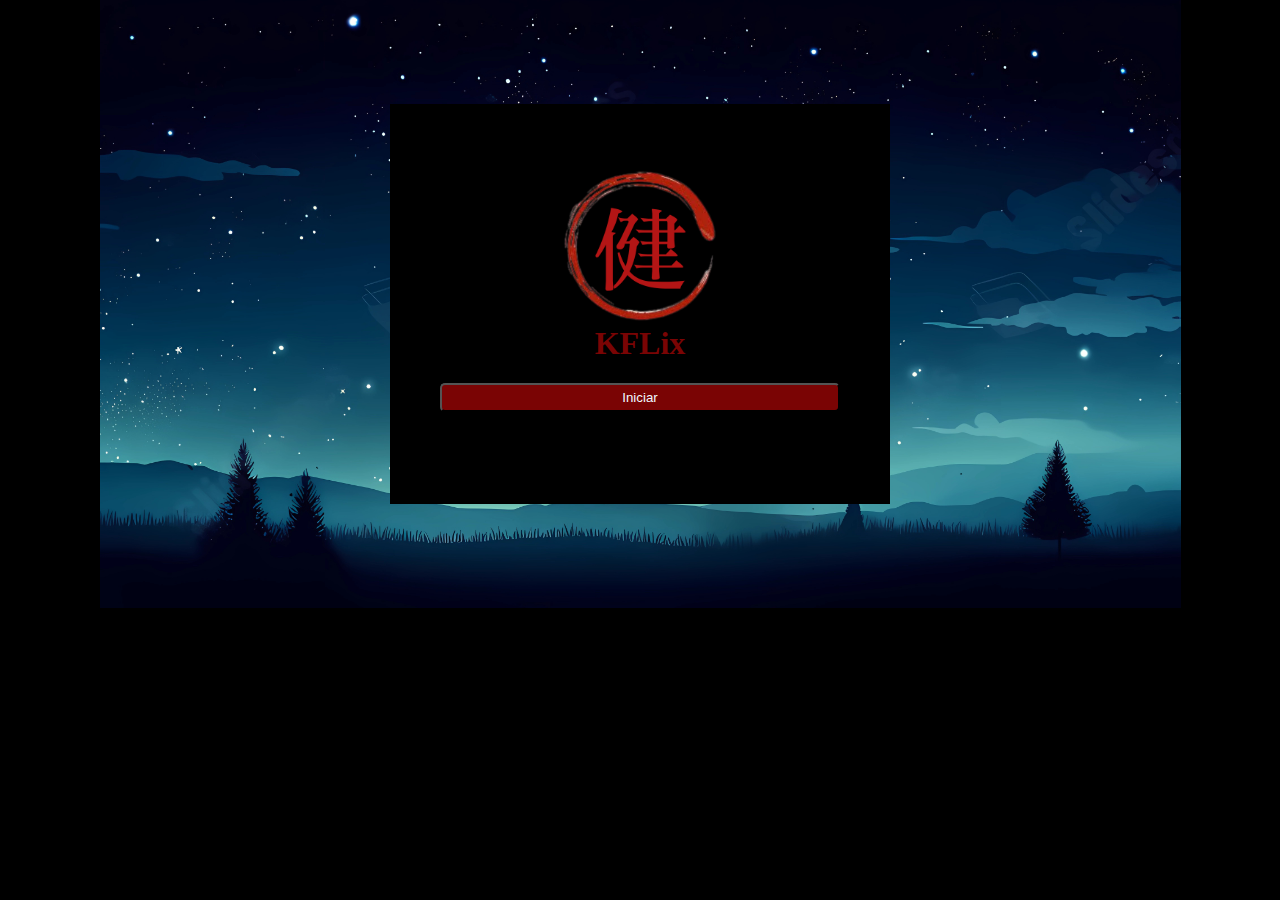
<file: index.html>
<!DOCTYPE html>
<html lang="en">
<head>
    <meta charset="UTF-8">
    <meta name="viewport" content="width=device-width, initial-scale=1.0">
    <link rel="stylesheet" href="style.css">
    <title>Document</title>
</head>
<body>
    <div id="corpo">
        <div id="menu">
            <div id="content">
                <img src="./img/logos/Logo.png" alt="">
                <h1>KFLix</h1>
                <a href="html/login.html"><button>Iniciar</button></a>
            </div>
        </div>
    </div>
</body>
</html>
</file>
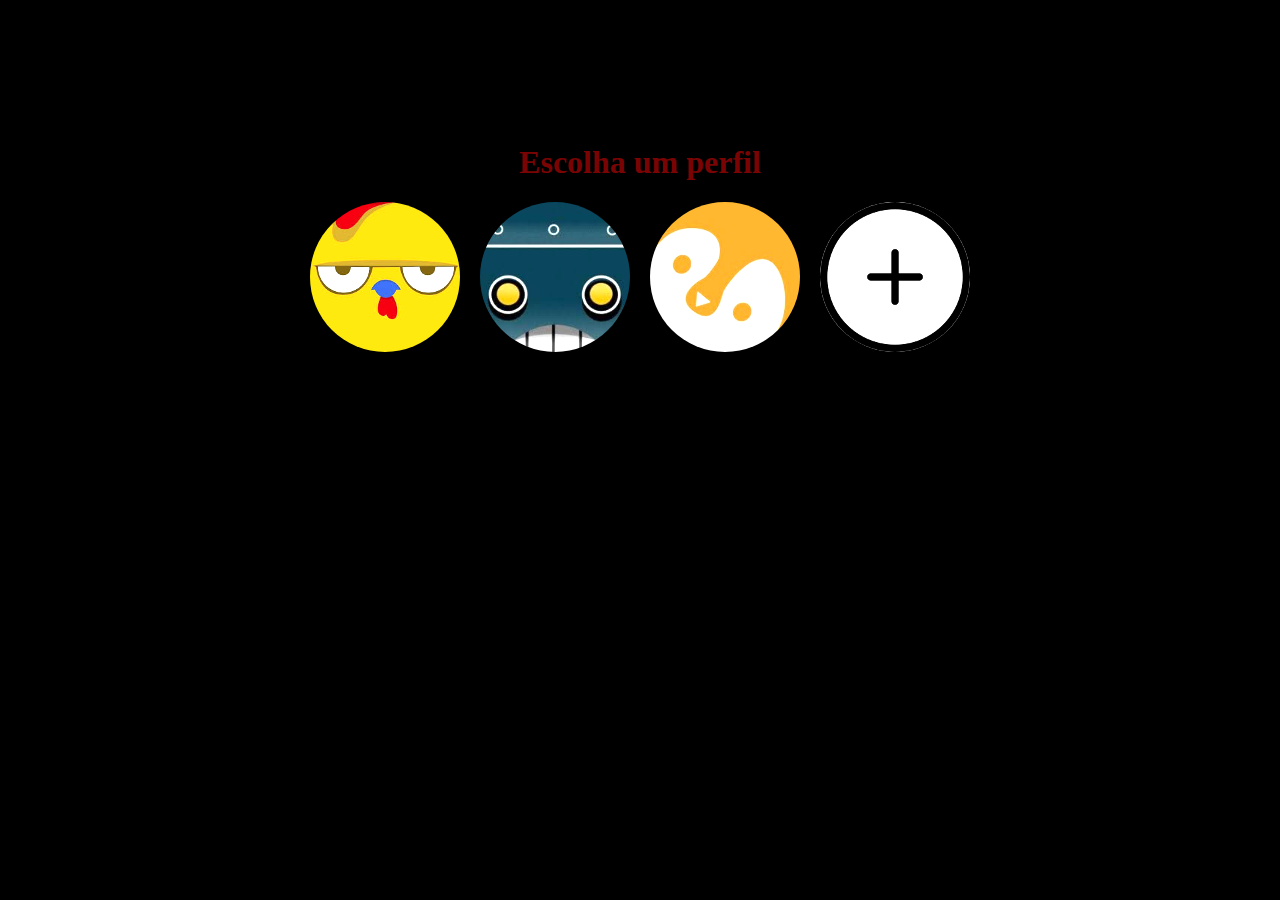
<file: html/conta.html>
<!DOCTYPE html>
<html lang="en">
<head>
    <meta charset="UTF-8">
    <meta name="viewport" content="width=device-width, initial-scale=1.0">
    <title>Document</title>
    <link rel="stylesheet" href="../style/conta.css">
    <link rel="stylesheet" href="../style.css">
    <link rel="shortcut icon" href="./img/logos/Logo.ico" type="image/x-icon">

</head>
<body>
    <div id="corpin">
        <h1>Escolha um perfil</h1>
        <div id="perfis">
            <div>
                <a href="../home.html"><img src="../img/perfis/perfil4.jpg" alt="" class="perfil"></a>
                <p>Pai</p>
            </div>
            <div>
                <a href="../home.html"><img src="../img/perfis/perfil5.jpg" alt="" class="perfil"></a>
                <p>Mãe</p>
            </div>
            <div>
                <a href="../home.html">
                    <filho><img src="../img/perfis/perfil2.jpg" alt="" class="perfil"></filho>
                </a>
                <p>Filho</p>
            </div>
            <a href="./login.html"><img src="../img/icones/plus.png" alt="" class="plus"></a>
        </div>
    </div>
</body>
</html>
</file>
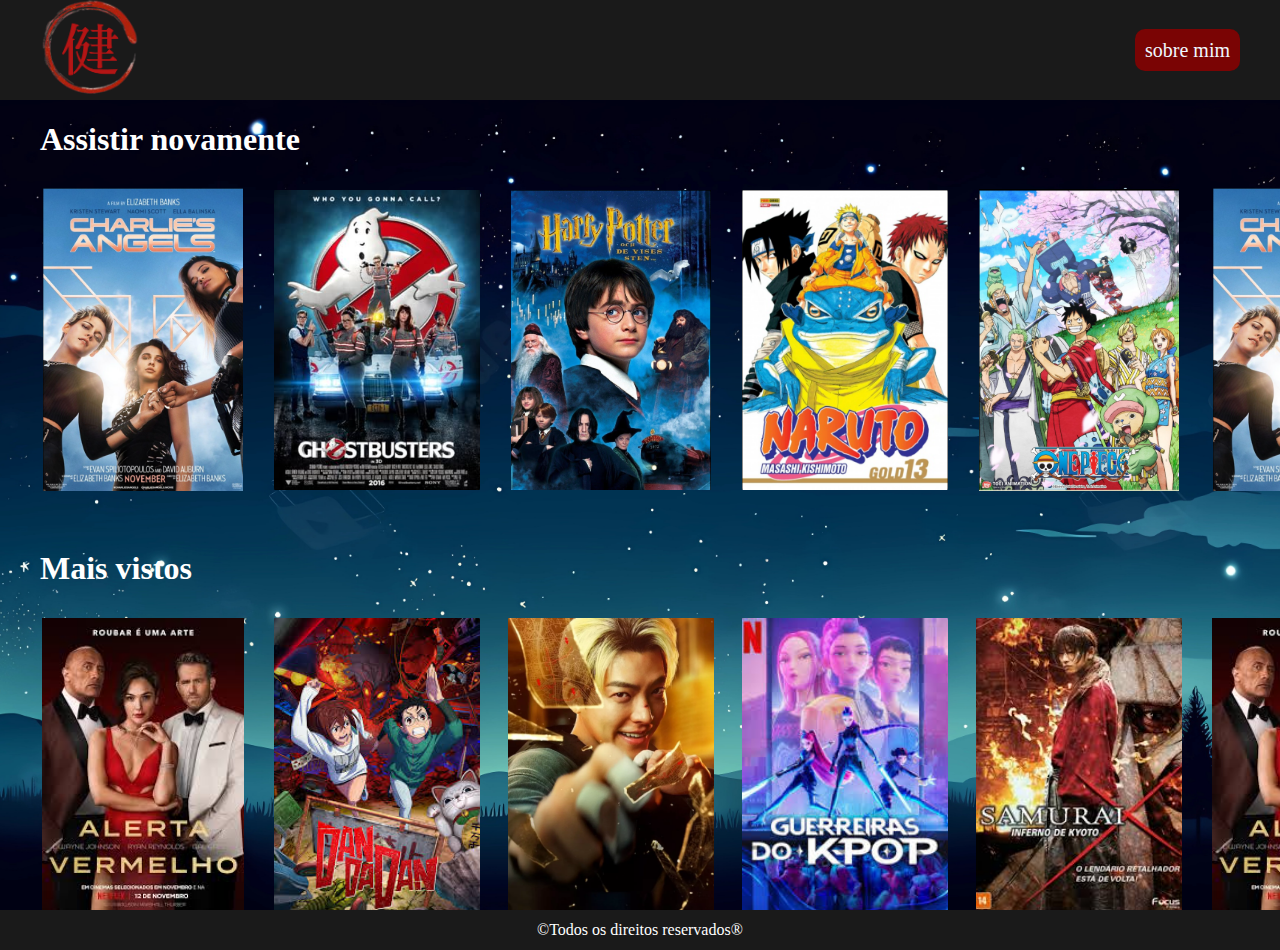
<file: html/home.html>
<!DOCTYPE html>
<html lang="en">
<head>
    <meta charset="UTF-8">
    <meta name="viewport" content="width=device-width, initial-scale=1.0">
    <!-- CSS GERAL -->
    <!-- <link rel="stylesheet" href="style.css"> -->

    <!-- CSS MENU -->
     <link rel="stylesheet" href="../style/home.css">
    <link rel="shortcut icon" href="../img/logos/Logo.ico" type="image/x-icon">

    <title>Document</title>
</head>
<body>
    <div id="dialogs">
        <dialog id="panteras">
        <div class="corpoDialog">
            <div class="imagemDialog">
            <img src="../img/MaisVistos/AsPanteras.png" alt="As Panteras" class="dImg1">
            </div>
            <div class="conteudoDialog">
            <h1>As Panteras</h1>
            <h2>Classificação: ⭐⭐⭐</h2>
            <h3>Gênero: <span>Comédia de ação e aventura</span></h3>
            <p>Ano: 2019</p>
            <p>Diretor: Elizabeth Banks</p>
            <p>Visitar no site:</p>
            <a href="https://www.imdb.com/pt/title/tt5033998/?ref_=fn_all_ttl_2" target="_blank">
                <button class="imdb">IMDb</button>
            </a>
            <a onclick="document.getElementById('panteras').close();" class="close">&times; Fechar</a>
            </div>
        </div>
        </dialog>

        <!-- Caça-Fantasmas -->
        <dialog id="cacaFantasma">
        <div class="corpoDialog">
            <div class="imagemDialog">
            <img src="../img/MaisVistos/cacaFantasmas.png" alt="Caça-Fantasmas" class="dImg1">
            </div>
            <div class="conteudoDialog">
            <h1>Caça-Fantasmas</h1>
            <h2>Classificação: ⭐⭐⭐</h2>
            <h3>Gênero: <span>Ficção científica, comédia</span></h3>
            <p>Ano: 2016</p>
            <p>Diretor: Paul Feig</p>
            <p>Visitar no site:</p>
            <a href="https://www.imdb.com/pt/title/tt1289401/?ref_=nv_sr_srsg_3_tt_8_nm_0_in_0_q_caca%2520fantas" target="_blank">
                <button class="imdb">IMDb</button>
            </a>
            <a onclick="document.getElementById('cacaFantasma').close();" class="close">&times; Fechar</a>
            </div>
        </div>
        </dialog>

        <!-- Harry Potter -->
        <dialog id="harryPotter">
        <div class="corpoDialog">
            <div class="imagemDialog">
            <img src="../img/MaisVistos/harryPotter.png" alt="Harry Potter" class="dImg1">
            </div>
            <div class="conteudoDialog">
            <h1>Harry Potter</h1>
            <h2>Classificação: ⭐⭐⭐⭐</h2>
            <h3>Gênero: <span>Ficção científica, ação, fantasia</span></h3>
            <p>Ano: 2001</p>
            <p>Diretor: Chris Columbus</p>
            <p>Visitar no site:</p>
            <a href="https://www.imdb.com/pt/title/tt0241527/?ref_=nv_sr_srsg_0_tt_8_nm_0_in_0_q_harry%2520potter%2520e%2520a" target="_blank">
                <button class="imdb">IMDb</button>
            </a>
            <a onclick="document.getElementById('harryPotter').close();" class="close">&times; Fechar</a>
            </div>
        </div>
        </dialog>

        <!-- Naruto -->
        <dialog id="naruto">
        <div class="corpoDialog">
            <div class="imagemDialog">
            <img src="../img/MaisVistos/naruto.png" alt="Naruto" class="dImg1">
            </div>
            <div class="conteudoDialog">
            <h1>Naruto</h1>
            <h2>Classificação: ⭐⭐⭐⭐⭐</h2>
            <h3>Gênero: <span>Ação, aventura, shounen</span></h3>
            <p>Ano: 2002</p>
            <p>Diretor: Masashi Kishimoto</p>
            <p>Visitar no site:</p>
            <a href="https://www.imdb.com/pt/title/tt0409591/?ref_=nv_sr_srsg_0_tt_8_nm_0_in_0_q_naruto" target="_blank">
                <button class="imdb">IMDb</button>
            </a>
            <a onclick="document.getElementById('naruto').close();" class="close">&times; Fechar</a>
            </div>
        </div>
        </dialog>

        <!-- One Piece -->
        <dialog id="OnePiece">
        <div class="corpoDialog">
            <div class="imagemDialog">
            <img src="../img/MaisVistos/onePiece.png" alt="One Piece" class="dImg1">
            </div>
            <div class="conteudoDialog">
            <h1>One Piece</h1>
            <h2>Classificação: ⭐⭐⭐⭐⭐</h2>
            <h3>Gênero: <span>Comédia, ação, aventura</span></h3>
            <p>Ano: 1999</p>
            <p>Diretor: Eichiiro Oda</p>
            <p>Visitar no site:</p>
            <a href="https://www.imdb.com/pt/title/tt0388629/?ref_=fn_all_ttl_1" target="_blank">
                <button class="imdb">IMDb</button>
            </a>
            <a onclick="document.getElementById('OnePiece').close();" class="close">&times; Fechar</a>
            </div>
        </div>
        </dialog>

        <!-- O Agente Faixa-Preta -->
        <dialog id="faixaPreta">
        <div class="corpoDialog">
            <div class="imagemDialog">
            <img src="../img/Recomendados/faixaPreta.webp" alt="O Agente Faixa-Preta" class="dImg2">
            </div>
            <div class="conteudoDialog">
            <h1>O Agente Faixa-Preta</h1>
            <h2>Classificação: ⭐⭐⭐</h2>
            <h3>Gênero: <span>Ação, comédia, crime</span></h3>
            <p>Ano: 2024</p>
            <p>Diretor: Kim Joo, HwanKate Marley</p>
            <p>Visitar no site:</p>
            <a href="https://www.imdb.com/pt/title/tt28494829/?ref_=fn_all_ttl_1" target="_blank">
                <button class="imdb">IMDb</button>
            </a>
            <a onclick="document.getElementById('faixaPreta').close();" class="close">&times; Fechar</a>
            </div>
        </div>
        </dialog>

        <!-- Alerta Vermelho -->
        <dialog id="alertaVermelho">
        <div class="corpoDialog">
            <div class="imagemDialog">
            <img src="../img/Recomendados/alertaVermelho.jpg" alt="Alerta Vermelho" class="dImg2">
            </div>
            <div class="conteudoDialog">
            <h1>Alerta Vermelho</h1>
            <h2>Classificação: ⭐⭐⭐</h2>
            <h3>Gênero: <span>Ação, comédia, suspense</span></h3>
            <p>Ano: 2021</p>
            <p>Diretor: Rawson Marshall Thurber</p>
            <p>Visitar no site:</p>
            <a href="https://www.imdb.com/pt/title/tt7991608/?ref_=fn_all_ttl_1" target="_blank">
                <button class="imdb">IMDb</button>
            </a>
            <a onclick="document.getElementById('alertaVermelho').close();" class="close">&times; Fechar</a>
            </div>
        </div>
        </dialog>

        <!-- Dan Da Dan -->
        <dialog id="dandan">
        <div class="corpoDialog">
            <div class="imagemDialog">
            <img src="../img/Recomendados/dandan.jpg" alt="Dan Da Dan" class="dImg2">
            </div>
            <div class="conteudoDialog">
            <h1>Dan Da Dan: Evil Eye</h1>
            <h2>Classificação: ⭐⭐⭐⭐</h2>
            <h3>Gênero: <span>Anime, ação, ficção científica</span></h3>
            <p>Ano: 2025</p>
            <p>Diretor: Abel Gongora, Fûga Yamashiro</p>
            <p>Visitar no site:</p>
            <a href="https://www.imdb.com/pt/title/tt36440312/?ref_=nv_sr_srsg_7_tt_1_nm_6_in_0_q_dan%2520dan" target="_blank">
                <button class="imdb">IMDb</button>
            </a>
            <a onclick="document.getElementById('dandan').close();" class="close">&times; Fechar</a>
        </dialog>
    

        <dialog id="samuraiX">
            <div class="corpoDialog">
                <div class="imagemDialog">
                <img src="../img/Recomendados/samuraiX.jpg" alt="Samurai X: O Inferno de Kyoto" class="dImg2">
                </div>
                <div class="conteudoDialog">
                <h1>Samurai X: O Inferno de Kyoto</h1>
                <h2>Classificação: ⭐⭐⭐⭐</h2>
                <h3>Gênero: <span>Ação, artes marciais, samurai, aventura</span></h3>
                <p>Ano: 2014</p>
                <p>Diretor: Keishi Otomo</p>
                <p>Visitar no site:</p>
                <a href="https://www.imdb.com/pt/title/tt3029558/?ref_=nv_sr_srsg_0_tt_8_nm_0_in_0_q_samurai%2520x%253A%2520o%2520inferno%2520de%2520" target="_blank">
                    <button class="imdb">IMDb</button>
                </a>
                <a onclick="document.getElementById('samuraiX').close();" class="close">&times; Fechar</a>
                </div>
            </div>
        </dialog>

        <dialog id="huntrix">
            <div class="corpoDialog">
                <div class="imagemDialog">
                <img src="../img/Recomendados/Huntrix.jpg" alt="Guerreiras do K-Pop" class="dImg2">
                </div>
                <div class="conteudoDialog">
                <h1>Guerreiras do K-Pop</h1>
                <h2>Classificação: ⭐⭐⭐⭐</h2>
                <h3>Gênero: <span>Ação, muical pop, aniação</span></h3>
                <p>Ano: 2025</p>
                <p>Diretor: Chris Appelhans, Maggie Kang</p>
                <p>Visitar no site:</p>
                <a href="https://www.imdb.com/pt/title/tt14205554/?ref_=ttmi_ov_bk" target="_blank">
                    <button class="imdb">IMDb</button>
                </a>
                <a onclick="document.getElementById('huntrix').close();" class="close">&times; Fechar</a>
                </div>
            </div>
        </dialog>
    </div>

    <div id="body">
        <header>
                <img src="../img/logos/Logo.png" alt="" width="100px" id="logo">
                <div id="opcoes">
                    <ul>
                        <li><a href="sobreMim.html">sobre mim</a></li>
                    </ul>
                </div>
        </header>
        <main>
            <div id="containerMain">
                <div id="corpoHome">
                    <h1 class="titulo">Assistir novamente</h2>
                    <div class="estiloLinha">
                        <div onclick="document.getElementById('panteras').showModal();" style="background-image: url('../img/MaisVistos/AsPanteras.png');">
                            <div class="overlay">&#9654; Ver detalhes</div>
                        </div>
                        <div onclick="document.getElementById('cacaFantasma').showModal();" style="background-image: url('../img/MaisVistos/cacaFantasmas.png');">
                            <div class="overlay">&#9654; Ver detalhes</div>
                        </div>
                        <div onclick="document.getElementById('harryPotter').showModal();" style="background-image: url('../img/MaisVistos/harryPotter.png');">
                            <div class="overlay">&#9654; Ver detalhes</div>
                        </div>
                        <div onclick="document.getElementById('naruto').showModal();" style="background-image: url('../img/MaisVistos/naruto.png');">
                            <div class="overlay">&#9654; Ver detalhes</div>
                        </div>
                        <div onclick="document.getElementById('OnePiece').showModal();" style="background-image: url('../img/MaisVistos/onePiece.png');">
                            <div class="overlay">&#9654; Ver detalhes</div>
                        </div>
                        <div onclick="document.getElementById('panteras').showModal();" style="background-image: url('../img/MaisVistos/AsPanteras.png');">
                            <div class="overlay">&#9654; Ver detalhes</div>
                        </div>
                        <div onclick="document.getElementById('cacaFantasma').showModal();" style="background-image: url('../img/MaisVistos/cacaFantasmas.png');">
                            <div class="overlay">&#9654; Ver detalhes</div>
                        </div>
                        <div onclick="document.getElementById('harryPotter').showModal();" style="background-image: url('../img/MaisVistos/harryPotter.png');">
                            <div class="overlay">&#9654; Ver detalhes</div>
                        </div>
                        <div onclick="document.getElementById('naruto').showModal();" style="background-image: url('../img/MaisVistos/naruto.png');">
                            <div class="overlay">&#9654; Ver detalhes</div>
                        </div>
                        <div onclick="document.getElementById('OnePiece').showModal();" style="background-image: url('../img/MaisVistos/onePiece.png');">
                            <div class="overlay">&#9654; Ver detalhes</div>
                        </div>
                    </div>
                    <h1 class="titulo">Mais vistos</h2>
                    <div class="estiloLinha">
                        <div onclick="document.getElementById('alertaVermelho').showModal();" style="background-image: url('../img/Recomendados/alertaVermelho.jpg');">
                            <div class="overlay">&#9654; Ver detalhes</div>
                        </div>
                        <div onclick="document.getElementById('dandan').showModal();" style="background-image: url('../img/Recomendados/dandan.jpg');">
                            <div class="overlay">&#9654; Ver detalhes</div>
                        </div>
                        <div onclick="document.getElementById('faixaPreta').showModal();" style="background-image: url('../img/Recomendados/faixaPreta.webp');">
                            <div class="overlay">&#9654; Ver detalhes</div>
                        </div>
                        <div onclick="document.getElementById('huntrix').showModal();" style="background-image: url('../img/Recomendados/Huntrix.jpg');">
                            <div class="overlay">&#9654; Ver detalhes</div>
                        </div>
                        <div onclick="document.getElementById('samuraiX').showModal();" style="background-image: url('../img/Recomendados/samuraiX.jpg');">
                            <div class="overlay">&#9654; Ver detalhes</div>
                        </div>
                        <div onclick="document.getElementById('alertaVermelho').showModal();" style="background-image: url('../img/Recomendados/alertaVermelho.jpg');">
                            <div class="overlay">&#9654; Ver detalhes</div>
                        </div>
                        <div onclick="document.getElementById('dandan').showModal();" style="background-image: url('../img/Recomendados/dandan.jpg');">
                            <div class="overlay">&#9654; Ver detalhes</div>
                        </div>
                        <div onclick="document.getElementById('faixaPreta').showModal();" style="background-image: url('../img/Recomendados/faixaPreta.webp');">
                            <div class="overlay">&#9654; Ver detalhes</div>
                        </div>
                        <div onclick="document.getElementById('huntrix').showModal();" style="background-image: url('../img/Recomendados/Huntrix.jpg');">
                            <div class="overlay">&#9654; Ver detalhes</div>
                        </div>
                        <div onclick="document.getElementById('samuraiX').showModal();" style="background-image: url('../img/Recomendados/samuraiX.jpg');">
                            <div class="overlay">&#9654; Ver detalhes</div>
                        </div>
                    </div>
                    <h1 class="titulo">Assistir novamente</h2>
                    <div class="estiloLinha">
                        <div onclick="document.getElementById('panteras').showModal();" style="background-image: url('../img/MaisVistos/AsPanteras.png');">
                            <div class="overlay">&#9654; Ver detalhes</div>
                        </div>
                        <div onclick="document.getElementById('panteras').showModal();" style="background-image: url('../img/MaisVistos/cacaFantasmas.png');">
                            <div class="overlay">&#9654; Ver detalhes</div>
                        </div>
                        <div onclick="document.getElementById('panteras').showModal();" style="background-image: url('../img/MaisVistos/harryPotter.png');">
                            <div class="overlay">&#9654; Ver detalhes</div>
                        </div>
                        <div onclick="document.getElementById('panteras').showModal();" style="background-image: url('../img/MaisVistos/naruto.png');">
                            <div class="overlay">&#9654; Ver detalhes</div>
                        </div>
                        <div onclick="document.getElementById('panteras').showModal();" style="background-image: url('../img/MaisVistos/onePiece.png');">
                            <div class="overlay">&#9654; Ver detalhes</div>
                        </div>
                        <div onclick="document.getElementById('panteras').showModal();" style="background-image: url('../img/MaisVistos/AsPanteras.png');">
                            <div class="overlay">&#9654; Ver detalhes</div>
                        </div>
                        <div onclick="document.getElementById('panteras').showModal();" style="background-image: url('../img/MaisVistos/cacaFantasmas.png');">
                            <div class="overlay">&#9654; Ver detalhes</div>
                        </div>
                        <div onclick="document.getElementById('panteras').showModal();" style="background-image: url('../img/MaisVistos/harryPotter.png');">
                            <div class="overlay">&#9654; Ver detalhes</div>
                        </div>
                        <div onclick="document.getElementById('panteras').showModal();" style="background-image: url('../img/MaisVistos/naruto.png');">
                            <div class="overlay">&#9654; Ver detalhes</div>
                        </div>
                        <div onclick="document.getElementById('panteras').showModal();" style="background-image: url('../img/MaisVistos/onePiece.png');">
                            <div class="overlay">&#9654; Ver detalhes</div>
                        </div>
                    </div>
                    <h1 class="titulo">Mais vistos</h2>
                    <div class="estiloLinha">
                        <div onclick="document.getElementById('alertaVermelho').showModal();" style="background-image: url('../img/Recomendados/alertaVermelho.jpg');">
                            <div class="overlay">&#9654; Ver detalhes</div>
                        </div>
                        <div onclick="document.getElementById('dandan').showModal();" style="background-image: url('../img/Recomendados/dandan.jpg');">
                            <div class="overlay">&#9654; Ver detalhes</div>
                        </div>
                        <div onclick="document.getElementById('faixaPreta').showModal();" style="background-image: url('../img/Recomendados/faixaPreta.webp');">
                            <div class="overlay">&#9654; Ver detalhes</div>
                        </div>
                        <div onclick="document.getElementById('huntrix').showModal();" style="background-image: url('../img/Recomendados/Huntrix.jpg');">
                            <div class="overlay">&#9654; Ver detalhes</div>
                        </div>
                        <div onclick="document.getElementById('samuraiX').showModal();" style="background-image: url('../img/Recomendados/samuraiX.jpg');">
                            <div class="overlay">&#9654; Ver detalhes</div>
                        </div>
                        <div onclick="document.getElementById('alertaVermelho').showModal();" style="background-image: url('../img/Recomendados/alertaVermelho.jpg');">
                            <div class="overlay">&#9654; Ver detalhes</div>
                        </div>
                        <div onclick="document.getElementById('dandan').showModal();" style="background-image: url('../img/Recomendados/dandan.jpg');">
                            <div class="overlay">&#9654; Ver detalhes</div>
                        </div>
                        <div onclick="document.getElementById('faixaPreta').showModal();" style="background-image: url('../img/Recomendados/faixaPreta.webp');">
                            <div class="overlay">&#9654; Ver detalhes</div>
                        </div>
                        <div onclick="document.getElementById('huntrix').showModal();" style="background-image: url('../img/Recomendados/Huntrix.jpg');">
                            <div class="overlay">&#9654; Ver detalhes</div>
                        </div>
                        <div onclick="document.getElementById('samuraiX').showModal();" style="background-image: url('../img/Recomendados/samuraiX.jpg');">
                            <div class="overlay">&#9654; Ver detalhes</div>
                        </div>
                    </div>
            </div>
        </main>
        <footer id="pezao">
            &copy;Todos os direitos reservados&reg;
        </footer>
    </div>
</body>
</html>
</file>
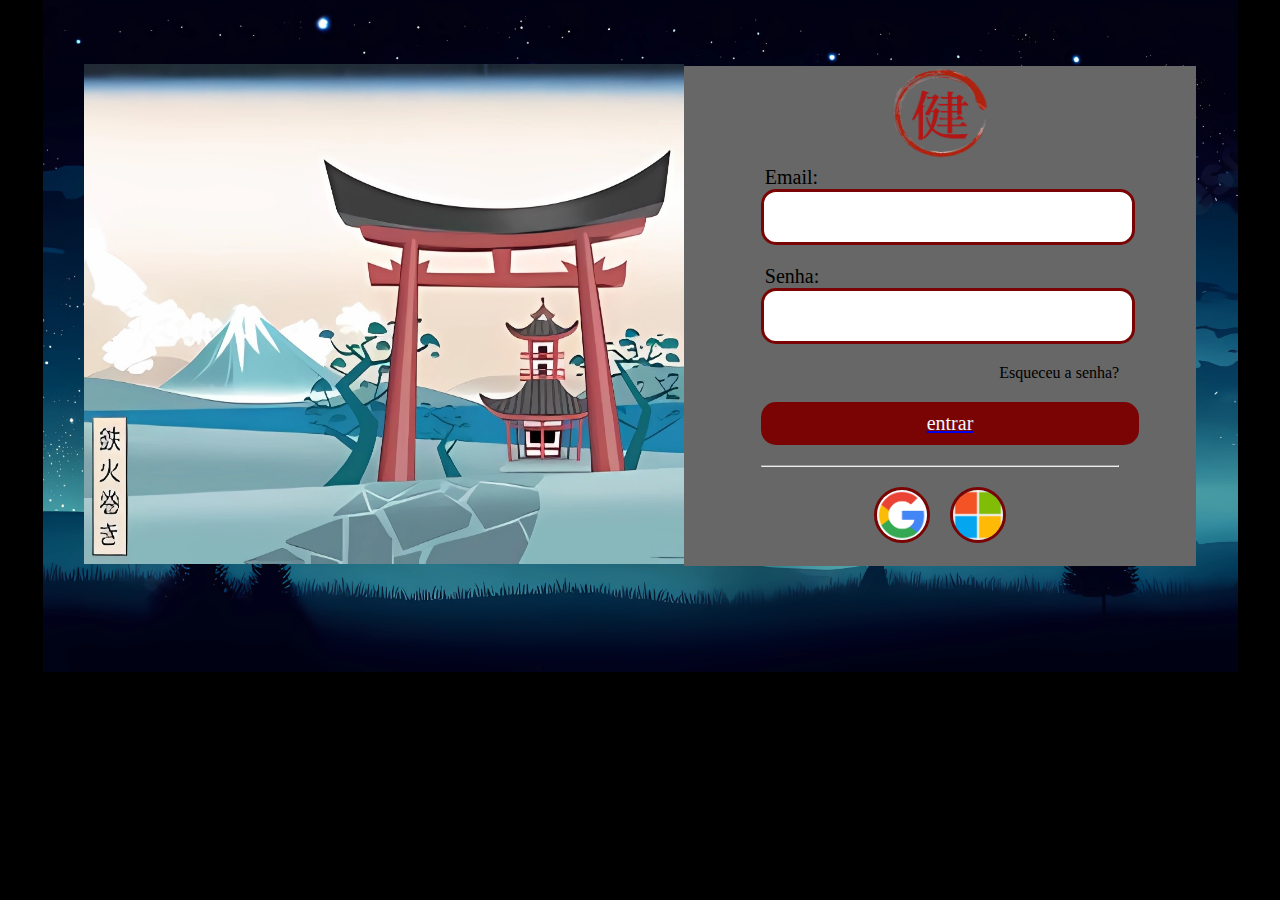
<file: html/login.html>
<!DOCTYPE html>
<html lang="en">
<head>
    <meta charset="UTF-8">
    <meta name="viewport" content="width=device-width, initial-scale=1.0">
    <title>Document</title>
    <!-- <link rel="stylesheet" href="../style.css"> -->
    <link rel="stylesheet" href="../style/login.css">
    <link rel="shortcut icon" href="./img/logos/Logo.ico" type="image/x-icon">
</head>
<body>
        <div id="corpao">
            <div>
                <img src="../img/fundo/fundo2.jpg" alt="" id="fundo">
            </div>
            <div id="form">
                <img src="../img/logos/Logo.png" alt="" id="logo">
                <form>
                    <label for="email">Email:</label><br>
                    <input type="text" name="email" id="" >
                    <label for="senha">Senha: </label><br>
                    <input type="text" name="sesha" id="">
                    <p>Esqueceu a senha?</p>
                    <a href="../html/home.html" ><p id="entrar">entrar</p></a>
                    <hr>
                    <div id="outros">
                        <img src="../img/logos/google.png" alt="">
                        <img src="../img/logos/microsoft.png" alt="">
                    </div>
                </form>
            </div>
        </div>
</body>
</html>
</file>
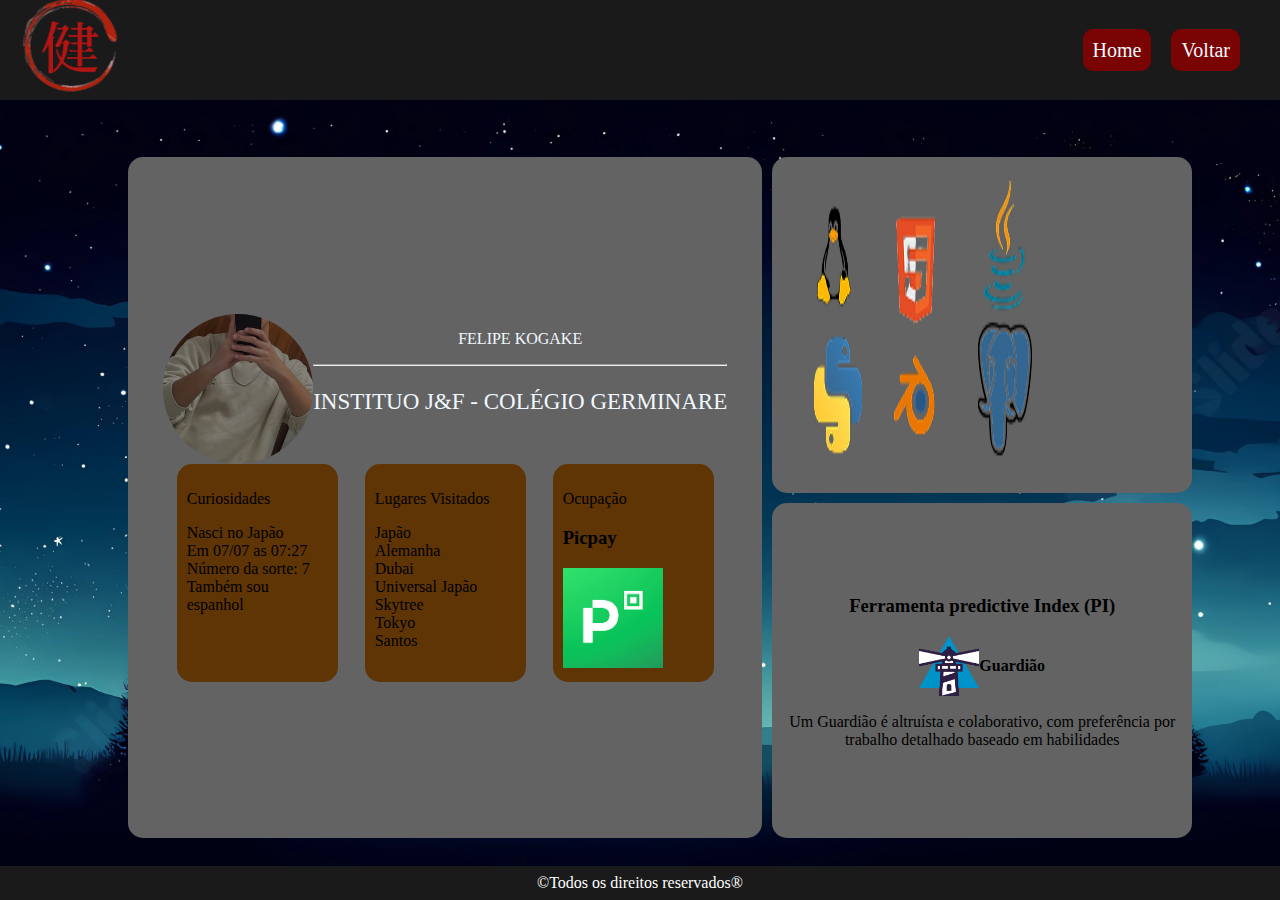
<file: html/sobreMim.html>
<!DOCTYPE html>
<html lang="en">
<head>
    <meta charset="UTF-8">
    <meta name="viewport" content="width=device-width, initial-scale=1.0">
    <title>Exercício-só html</title>
    <!-- CSS GERAL -->
    <link rel="stylesheet" href="../style/sobreMim2.css">

    <link href="https://fonts.googleapis.com/css2?family=Raleway:ital,wght@0,100..900;1,100..900&display=swap" rel="stylesheet">
    <!-- Inclua no <head> do seu HTML -->
    <link href="https://fonts.googleapis.com/css2?family=Montserrat:wght@400;600&display=swap" rel="stylesheet">
    <link rel="shortcut icon" href="../img/logos/Logo.ico" type="image/x-icon">

</head>
<body>
    <header>
        <a href="home.html"><img src="../img/logos/Logo.png" alt="" width="100px" id="logo"></a>
        <div id="opcoes">
            <ul>
                <li><a href="home.html">Home</a></li>
                <li><a href="home.html">Voltar</a></li>
            </ul>
        </div>
    </header>
    <div id="corpo">
        <div id="subCorpo">
            <main>
                <div id="infoDiv">
                    <div id="cabecarioMain">
                        <img src="../img/eu.jpg" width="300px" id="fotoPerfil">
                        <div id="infoCabecarioMain">
                            <p id="nome">FELIPE KOGAKE</p>
                            <hr>
                            <p style="font-size: 23px;">INSTITUO J&F - COLÉGIO GERMINARE</p>
                        </div>
                    </div>
                    <div id="divona">
                        <div class="box1">
                            <p>Curiosidades</p>
                            <ul>
                                <li>Nasci no Japão</li>
                                <li>Em 07/07 as 07:27</li>
                                <li>Número da sorte: 7</li>
                                <li>Também sou espanhol</li>
                            </ul>
                        </div>
                        <div class="box1">
                            <p>Lugares Visitados</p>
                            <ol>
                                <li>Japão</li>
                                <li>Alemanha</li>
                                <li>Dubai</li>
                                <li>Universal Japão</li>
                                <li>Skytree</li>
                                <li>Tokyo</li>
                                <li>Santos</li>
                            </ol>
                        </div>
                        <div class="box1">
                            <p>Ocupação</p>
                            <h3>Picpay</h3>
                            <img src="../img/logos/picpay.jpg" alt="Picpay" width="100px">
                        </div>
                    </div>
                </div>
            
            
            
            </main>
       
            <aside id="aside1">
                <div class="box2">
                    <img src="../img/lin/Frame 1.png" alt="">
                </div>
            </aside>
            <aside id="aside2">
                <div id="subAside2">
                    <h3>Ferramenta predictive Index (PI)</h3>
                    <div class="box3">
                        <div style="text-align: left;">
                            <img src="../img/icones/reference-profile-guardian.png" alt="" width="60px" height="60px">
                            <h4>Guardião</h4>
                        </div>
                            <p>Um Guardião é altruísta e colaborativo, com preferência por trabalho detalhado baseado em
                            habilidades</p>
                    
                    </div>
                </div>
            </aside>
        </div>
    </div>
    <footer>&copy;Todos os direitos reservados&reg;</footer>
</body>
</html>
</file>
<file: style.css>
body{
    padding: 0;
    margin: 0;
    top: 0;
    height: 47.5vw;
    background-color: black;
}

#corpo{
    background-image: url('../img/fundo/estrelado\ \(2\).jpg');
    background-size: contain;
    background-repeat: no-repeat;
    background-position: center;
    display: flex;
    flex-direction: column; /* empilha header, main e footer */
    height: 100%;
    width: 100%;
    justify-content: center;
    align-items: center;
}


#corpo > #menu {
    background-color: black;
    display: flex;
    justify-content: center;
    flex-direction: column;
    width: 500px;
    height: 400px;
    align-items: center;
}

#corpo > #menu > #content > img {
    width: 160px;
    margin-top: -90px;
}

h1 {
    color: rgb(122, 4, 4);
    margin-top: -10px;
}

button {
    width: 400px;
    background-color: rgb(122, 4, 4);
    color: aliceblue;
    padding: 5px;
    border-radius: 5px;
}

#content {
    display: flex;
    justify-content: center;
    align-items: center;
    flex-direction: column;
    margin-top: 60px;
}
</file>
<file: style/conta.css>
#corpin{
    display: flex;
    flex-direction: column;
    text-align: center;
    justify-content: center;
    margin-top: 12%;
}

.perfil{
    width: 150px;
    height: 150px;
    object-fit: cover;
    border-radius: 50%;
    float: left;
    filter: brightness(1.2);
}

.plus{
    width: 150px;
    height: 150px;
    object-fit: cover;
    border-radius: 50%;
    float: left;
    filter: brightness(1.2);
}

.plus:hover, .perfil:hover{
    transform: scale(1.1);
    transition: 0.5s;
}

.plus:active, .perfil:active{
    opacity: 0.1;
    transition: 0s;
}

#perfis{
    display: flex;
    gap: 20px;
    margin: 0 auto;
}

#perfis:nth-child(3):hover{
    opacity: 0.5;
}

#perfis > div > p{
    font-size: 35px;
    margin-top: 30px;
}
</file>
<file: style/home.css>
body{
    padding: 0;
    margin: 0;
    top: 0;
    width: 100%;
    /* background-color: rgb(179, 178, 178); */
    background-color: black;
}   

#body {
    display: flex;
    flex-direction: column; /* empilha header, main e footer */
    min-height: 100vh;      /* ocupa altura total da tela */
}

header{
    display: flex;
    background-color: rgb(26, 26, 26);
    width: 100%;
    height: 100px;
    align-items: center;
    justify-content: space-between;
}

header > img {
    margin-left: 40px;
}

main {
    flex: 1;   
}

#containerMain{
    background: url('../img/fundo/estrelado\ \(2\).jpg');
    background-size: cover;
    background-repeat: no-repeat;
    background-position: center;
    overflow-y: auto;
    height: 90vh;
}

footer {
    display: flex;
    background-color: rgb(26, 26, 26);
    color: rgb(255, 255, 255);
    height: 40px;
    width: 99.99%;
    align-items: center;
    justify-content: center;
}

.estiloLinha{
    position: relative;
    display: flex;
    gap: 28px;
    overflow-x: auto;
    flex-wrap: nowrap;
    height: 320px;
    align-items: center;
    margin-bottom: 50px;
    margin-left: 40px;
}

.estiloLinha > div{
    position: relative;
    border-radius: 5px;
    background-size: cover;
    background-repeat: no-repeat;
    background-position: center;
    flex-shrink: 0;
    border: 3px solid transparent;
    width: 200px;
    height: 300px;
    cursor: pointer;
}

.overlay {
  position: absolute;          /* posiciona sobre a div */
  top: 0;
  left: 0;
  width: 100%;
  height: 100%;
  
  background-color: rgba(0,0,0,0.6); /* sombra semi-transparente */
  color: white;
  display: flex;
  justify-content: center;
  align-items: center;
  font-size: 20px;
  z-index: 4;
  
  opacity: 0;                  /* começa invisível */
  transition: opacity 0.3s;    /* animação suave */
}

.estiloLinha > div:hover .overlay {
  opacity: 1;                  /* aparece ao passar o mouse */
}


.estiloLinha::-webkit-scrollbar, .estiloLinha::-webkit-scrollbar, #containerMain::-webkit-scrollbar {
  display: none;
}

.estiloLinha > div:hover{
    border: 3px solid white;
    background-color: rgba(0, 0, 0, 0.5);
}

h1 {
    position: relative;
    /* margin-bottom: -0.5px; */
    color: white;
    margin-left: 40px;
}

#opcoes > ul {
    list-style-type: none;
    display: flex;
    gap: 10px;
    margin-right: 40px;
}

#opcoes > ul > li > a{
    font-size: 20px;
    background-color: rgb(122, 4, 4);
    padding: 10px;
    border-radius: 10px;
    color: aliceblue;
    font-size: 20px;
    text-decoration: none;
}

dialog {
    background-color: rgb(99, 99, 99);
    width: 45%;
    height: 55%;
    align-items: center;
    justify-content: center;
}

.corpoDialog {
    display: grid;
    justify-content: center;
    height: 100%;
    grid-template-columns: 50% 50%;
    gap: 20px;
    
}

.corpoDialog > .imagemDialog > img {
    width: 230px;
    height: 330px;
}

.imagemDialog {
    grid-column: 1;
    display: flex;
    justify-content: center;
    align-items: center;
}

.conteudoDialog {
    grid-column: 2;
    color: aliceblue;
}

.imdb{
    background-color: yellow;
    padding: 5px;
    border-radius: 5px;
}

.imdb:hover{
    opacity: 0.5;
}

.close{
    background-color: transparent;
    color: aliceblue;
    text-decoration: none;
    float: right;
    margin-top: 85px;
    margin-right: 10px;
}

.close:hover{
    text-decoration: underline;
    cursor: pointer;
}
</file>
<file: style/login.css>
body{
    padding: 0;
    margin: 0;
    top: 0;
    height: 47.5vw;
    background-color: black;
    background-image: url('../img/fundo/estrelado\ \(2\).jpg');
    background-size: contain;
    background-repeat: no-repeat;
    background-position: center;
}

#corpao{
    display: flex;
    align-items: center;
    margin: 0 auto;
    justify-content: center;
    margin-top: 5%;
}

#form{
    display: flex;
    background-color: rgb(103, 103, 103);
    height: 500px;
    width: 40%;
    flex-direction: column;
    text-align: center;
}
#logo{
    width: 100px;
    height: 100px;
    margin: 0 auto;
}

#fundo{
    height: 500px;
    width: 600px;
}

form{
    width: 70%;
    margin: 0 auto;
    text-align: left;
}

form > label{
    margin-left: 4px;
    font-size: 20px;
}

form > input{
    width: 100%;
    height: 40px;
    border-radius: 15px;
    padding: 5px;
    margin-bottom: 20px;
    border: 3px solid rgb(122, 4, 4);
    font-size: 15px;
}

#entrar{
    width: 100%;
    font-size: 20px;
    background-color: rgb(122, 4, 4);
    padding: 10px;
    color: aliceblue;
    text-decoration: none;
    text-align: center;
    border-radius: 15px;
}

#entrar:hover{
    background-color: red;
    cursor: pointer;
}
#entrar:active{
    background-color: rgb(122, 4, 4);
}

#outros{
    display: flex;
    gap: 20px;
    justify-content: center;
    margin-top: 20px;
}

#outros > img{
    width: 50px;
    height: 50px;
    object-fit: cover;
    border-radius: 50%;
    border: 3px solid rgb(122, 4, 4);
}

form > p{
    text-align: end;
    margin-top: 0;
}

form > p:hover{
    color: rgb(1, 1, 91);
    text-decoration: underline;
    cursor: pointer;
}

#outros > img:hover{
    transform: scale(1.1);
    transition: 0.5s;
}

form > p:active{
    opacity: 0.5;
}
</file>
<file: style/sobreMim2.css>
body{
    padding: 0;
    margin: 0;
    top: 0;
    width: 100%;
    /* background-color: rgb(26, 26, 26); */
    display: flex;
    flex-direction: column; /* empilha header, main e footer */
    min-height: 100vh; 
    height: 100vh;
}

header{
    display: flex;
    background-color: rgb(26, 26, 26);
    width: 100%;
    height: 100px;
    align-items: center;
    justify-content: space-between;
}

#logo{
    margin-left: 20px;
}

#opcoes{
    margin-right: 40px;
}

#opcoes > ul{
    display: flex;
    gap: 20px;
}

header > #opcoes > ul > li > a{
    font-size: 20px;
    background-color: rgb(122, 4, 4);
    padding: 10px;
    border-radius: 10px;
    color: aliceblue;
    font-size: 20px;
    text-decoration: none;
}

header > #opcoes > ul > li > a:hover{
    background-color: red;
    cursor: pointer;
}

header > #opcoes > ul > li > a:active{
    background-color: rgb(122, 4, 4);
}

header > img {
    margin-left: 40px;
}

ul, ol{
    list-style: none;
    text-align: left;
    padding: 0;
}

footer{
    display: flex;
    background-color: rgb(26, 26, 26);
    color: rgb(255, 255, 255);
    height: 40px;
    width: 99.99%;
    align-items: center;
    justify-content: center;
}

#corpo {
    background-image: url('../img/fundo/estrelado\ \(2\).jpg');
    background-size: cover;
    background-repeat: no-repeat;
    background-position: center;
    width: 100%;
    height: 100%;
    display: flex;
    justify-content: center;
    align-items: center;
}

#subCorpo{
    display: grid;
    grid-template-columns: repeat(5, 20%);
    grid-template-rows: repeat(4, 25%);
    width: 80%;
    height: 85%;
    gap: 10px;
}

main {
    grid-column: span 3;
    grid-row: span 4;
    background-color: rgb(99, 99, 99);
    display: flex;
    align-items: center;
    justify-content: center;
    border-radius: 15px;
}

main > #infoDiv > div > img {
    width: 150px;
    height: 150px;
    object-fit: cover;
    border-radius: 50%;
}

#cabecarioMain {
    display: flex;
    text-align: center;
}

#infoCabecarioMain{
    color: aliceblue;
}

#divona{
    display: flex;
}

.box1{
    margin: 0 auto;
    background-color: rgb(95, 53, 6);
    padding: 10px;
    border-radius: 15px;
    width: 25%;
}

#aside1 {
    grid-column: span 2;
    grid-row: span 2;
    background-color: rgb(99, 99, 99);
    border-radius: 15px;
    display: flex;
    justify-content: center;
}

.box2 {
    display: flex;
    flex-wrap: wrap;
    gap: 10px;
    width: 90%;
}

.box2 > img {
}

#aside2 {
    grid-column: span 2;
    grid-row: span 2;
    display: flex;
    justify-content: center;
    background-color: rgb(99, 99, 99);
    border-radius: 15px;
    width: 100%;
}

#subAside2{
    display: flex;
    flex-direction: column;
    justify-content: center;
    align-items: center;
}

.box3 {
    text-align: center;
    display: flex;
    flex-wrap: wrap;
    justify-content: center;
}

.box3 > div{
    display: flex;
}
</file>
